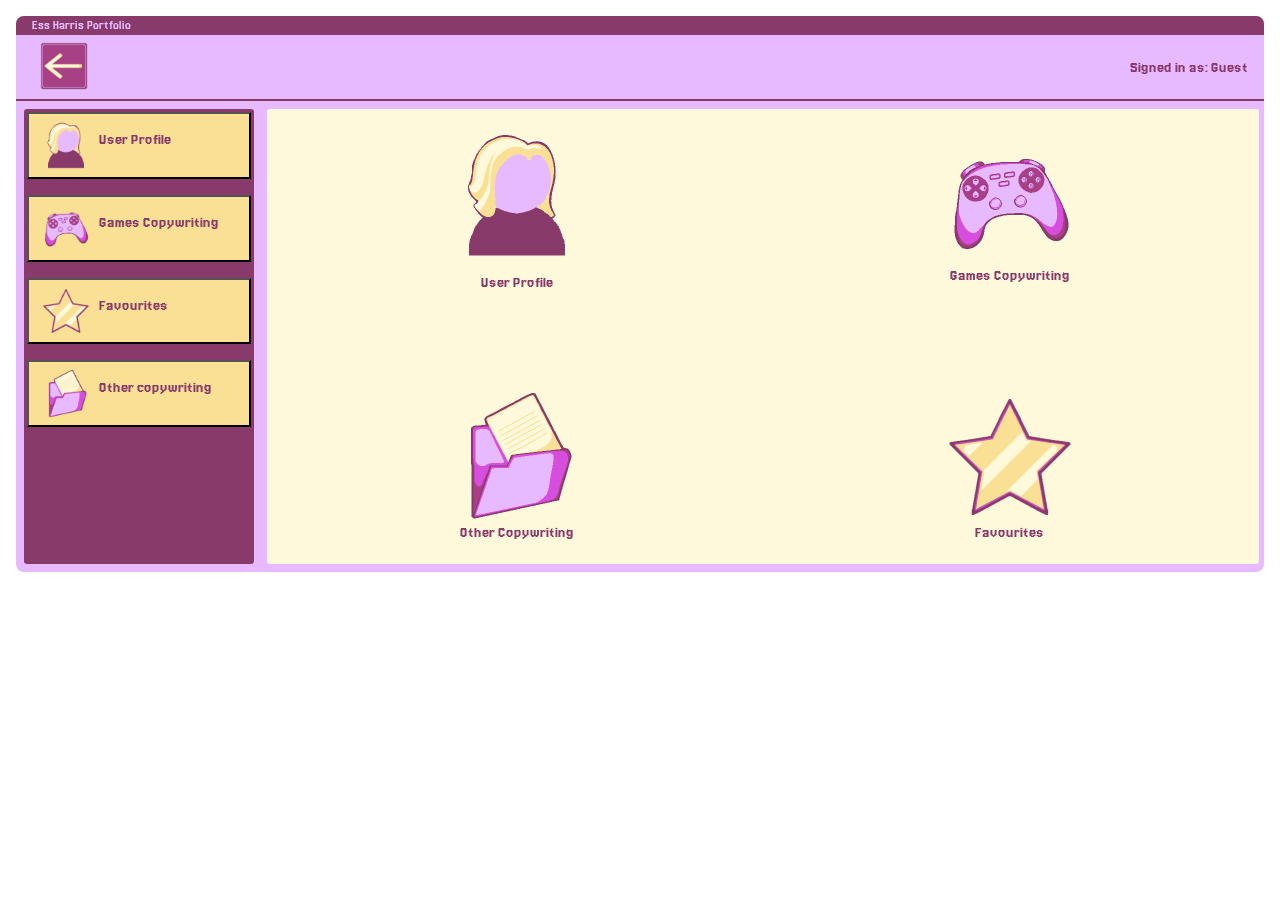
<file: index.html>
<!DOCTYPE html>
<html lang="en">

<head>
    <meta charset="UTF-8">
    <meta name="viewport" content="width=device-width, initial-scale=1.0">
    <link rel="stylesheet" href="desktopStyle.css">
    <script src="script.js"> </script>
</head>

<body>
    <div id="other-carousel-overlay">
        <button class="x-button" onclick="closeotherCarousel()"><img src="x-button.png" /></button>
        <ul id="carousel-wrapper">
            <li class="carousel-item" data-accName="Item 1">
                <div class="carousel-img">
                    <img src="windscribe.png" />
                </div>
                <div class="carousel-text">
                    <h1>Windscribe Email Copywriting</h1>
                    <h2>Brief:</h2>
                    <p>Take on Windscribe’s distinctive tone of voice and write a welcome email for someone who has just
                        subscribed to its mailing list. This is not necessarily someone who has purchased a Windscribe
                        plan. They have simply entered their email address and agreed to hear more from the brand. <br>
                        Your email should: <br>
                        ● Welcome the reader to Windscribe’s mailing list. <br>
                        ● Introduce the brand’s personality. <br>
                        ● Give them a taste of the strange, funny emails they can expect. <br>
                        ● Make them feel pleased—or slightly concerned—that they subscribed. <br>
                        ● Include a clear call to action encouraging them to explore Windscribe or download the VPN.
                    </p>
                    <h2>Tone of Voice:</h2>
                    <p>Your copy should feel:
                        ● Funny <br>
                        ● Tongue-in-cheek<br>
                        ● Irreverent <br>
                        ● Self-aware <br>
                        ● Slightly unhinged<br>
                        ● Direct and conversational<br>
                        ● Unexpectedly honest <br>
                        ● Anti-corporate <br>
                        Windscribe can tease the reader, make jokes about surveillance or
                        acknowledge that this is a marketing email. <br>
                        However, do not rely entirely on random humour. The email should still
                        clearly communicate what Windscribe does and give the reader a
                        reason to engage with the brand.</p>
                </div>
            </li>
            <li class="carousel-item" data-accName="Item 2">
                <div class="carousel-img">
                    <img src="wiki.jpeg" />
                </div>
                <div class="carousel-text">
                    <h1>Games Wiki editing</h1>
                    <p>I edit wiki pages for some of my current favourite games. </br>
                        My focus is usually on grammar and readability, but I also help with general formatting, such as
                        creating and editing templates and widgets. </p>
                </div>
            </li>
        </ul>
    </div>
    <div id="favourites-carousel-overlay">
        <button class="x-button" onclick="closefavCarousel()"><img src="x-button.png" /></button>
        <ul id="carousel-wrapper">
            <li class="carousel-item" data-accName="Item 1">
                <div class="carousel-img">
                    <img src="hotfix.jpeg" />
                </div>
                <div class="carousel-text">
                    <h1>HotFix Gaming Substack</h1>
                    <p>I write a monthly Substack, where I cover affordable indie games. </br>
                        I balance a humourous tone of voice with a nuanced and detailed perspective that provides
                        readers with a valuable insight into the titles.
                </div>
            </li>
            <li class="carousel-item" data-accName="Item 2">
                <div class="carousel-img">
                    <img src="wiki.jpeg" />
                </div>
                <div class="carousel-text">
                    <h1>Games Wiki editing</h1>
                    <p>I edit wiki pages for some of my current favourite games. </br>
                        My focus is usually on grammar and readability, but I also help with general formatting, such as
                        creating and editing templates and widgets. </p>
                </div>
            </li>
        </ul>
    </div>
    <div id="copy-carousel-overlay">
        <button class="x-button" onclick="closeCarousel()"><img src="x-button.png" /></button>
        <ul id="carousel-wrapper">
            <li class="carousel-item" data-accName="Item 1">
                <div class="carousel-img">
                    <img src="Baba is You Rewrite the Rules. (1)_page-0001.jpg" />
                </div>
                <div class="carousel-text">
                    <h1>Baba is You Press Release</h1>
                    <h2>Brief:</h2>
                    <p>To create a press release for Baba is You, a puzzle game. It should act as a basis for third
                        party writing
                        regarding the game, such as upcoming release announcements.</p>
                    <h2>Tone of Voice:</h2>
                    <p>- Fun and interesting, but simple and concise.</p>
                    <p>- Attractive to a wide range of individuals, not just a certain type of gamer.</p>
                </div>
            </li>
            <li class="carousel-item" data-accName="Item 2">
                <div class="carousel-img">
                    <img src="airhares.png" />
                </div>
                <div class="carousel-text">
                    <h1>Air Hares Instagram Advert</h1>
                    <h2>Brief:</h2>
                    <p>To create an Instagram post that promotes Air Hares.
                        It should introduce potential new players to the game.
                    </p>
                    <h2>Tone of Voice:</h2>
                    <p>- Earnest, and focusing of theme of non-violence</p>
                    <p>- Family-friendly, but not condescending</p>
                </div>
            </li>
            <li class="carousel-item" data-accName="Item 3">
                <div class="carousel-img">
                    <img src="sonicfullcampaign2.png" />
                </div>
                <div class="carousel-secondary-img">
                    <h1>Sonic the Hedgehog 35th Anniversary Full Campaign</h1>
                    <img src="sonicfullcampaign1.png" />
                </div>
            </li>
            <li class="carousel-item" data-accName="Item 3">
                <div class="carousel-img">
                    <img src="steammicrocopy.png" />
                </div>
                <div class="carousel-text">
                    <h1>Steam Error 404 Microcopies</h1>
                    <h2>Brief:</h2>
                    <p>To write Steam's 404 Error pages, providing useful information while maintaining the brand's tone
                        of voice.</p>
                    <h2>Tone Guidelines:</h2>
                    <p>- Playful but not juvenile </br>
                        - Meta-aware (tech-savviness) </br>
                        - Community-centric </br>
                        - Hint of sarcastic humour</p>
                    <h2>Messaging Strategy:</h2>
                    <p>- Acknowledging the error in an on-brand, gamified way </br>
                        - Use gaming metaphors </br>
                        - Offer actionable next steps </p>
                </div>
            </li>
        </ul>
    </div>
    <div class="main">
        <div class="windowbar">
            <p>Ess Harris Portfolio</p>
        </div>

        <div class="titlebar">
            <button class="back-button" onclick="history.back()"><img src="backbutton.png" /></button>
            <p>Signed in as: Guest</p>
        </div>

        <div class="body">
            <div class="sidebar">
                <div class="sidebarbutton">
                    <button class="sidebarbutton" onclick="navigation.navigate('./aboutme.html')">
                        <img src="person-icon.png" alt="..." />
                        <p>User Profile</p>
                    </button>
                </div>
                <div>
                    <button class="sidebarbutton" onclick="openCarousel()">
                        <img src="gamecontroller.png" alt="..." />
                        <p>Games Copywriting</p>
                    </button>
                </div>
                <div>
                    <button class="sidebarbutton" onclick="openfavCarousel()">
                        <img src="FAVOURITES.png" alt="..." />
                        <p>Favourites</p>
                    </button>
                </div>
                <div>
                    <button class="sidebarbutton" onclick="openotherCarousel()">
                        <img src="copywritingfolder.png" alt="..." />
                        <p>Other copywriting</p>
                    </button>
                </div>
            </div>
            <div class="filepicker">
                <div class="filepicker-item">
                    <a href="aboutme.html"><img src="person-icon.png" alt="..." /> </a>
                    <p>User Profile</p>
                </div>
                <div class="tooltip">Learn more about me!</div>
                <div class="filepicker-item">
                    <button class="regular-button" onclick="openCarousel()">
                        <img src="gamecontroller.png" alt="..." />
                        <p>Games Copywriting</p>
                    </button>
                </div>
                <div class="tooltip">Check out my speculative games writing!</div>
                <div class="filepicker-item">
                    <button class="regular-button" onclick="openotherCarousel()">
                        <img src="copywritingfolder.png" alt="..." />
                        <p>Other Copywriting</p>
                    </button>
                </div>
                <div class="tooltip">Tech, toys and trinkets, oh my!</div>
                <div class="filepicker-item">
                    <button class="regular-button" onclick="openfavCarousel()">
                        <img src="FAVOURITES.png" alt="..." />
                        <p>Favourites</p>
                    </button>
                </div>
                <div class="tooltip">Things that don't really fit into one category, but I'd like to show off!</div>
            </div>
        </div>
    </div>
</body>
</file>
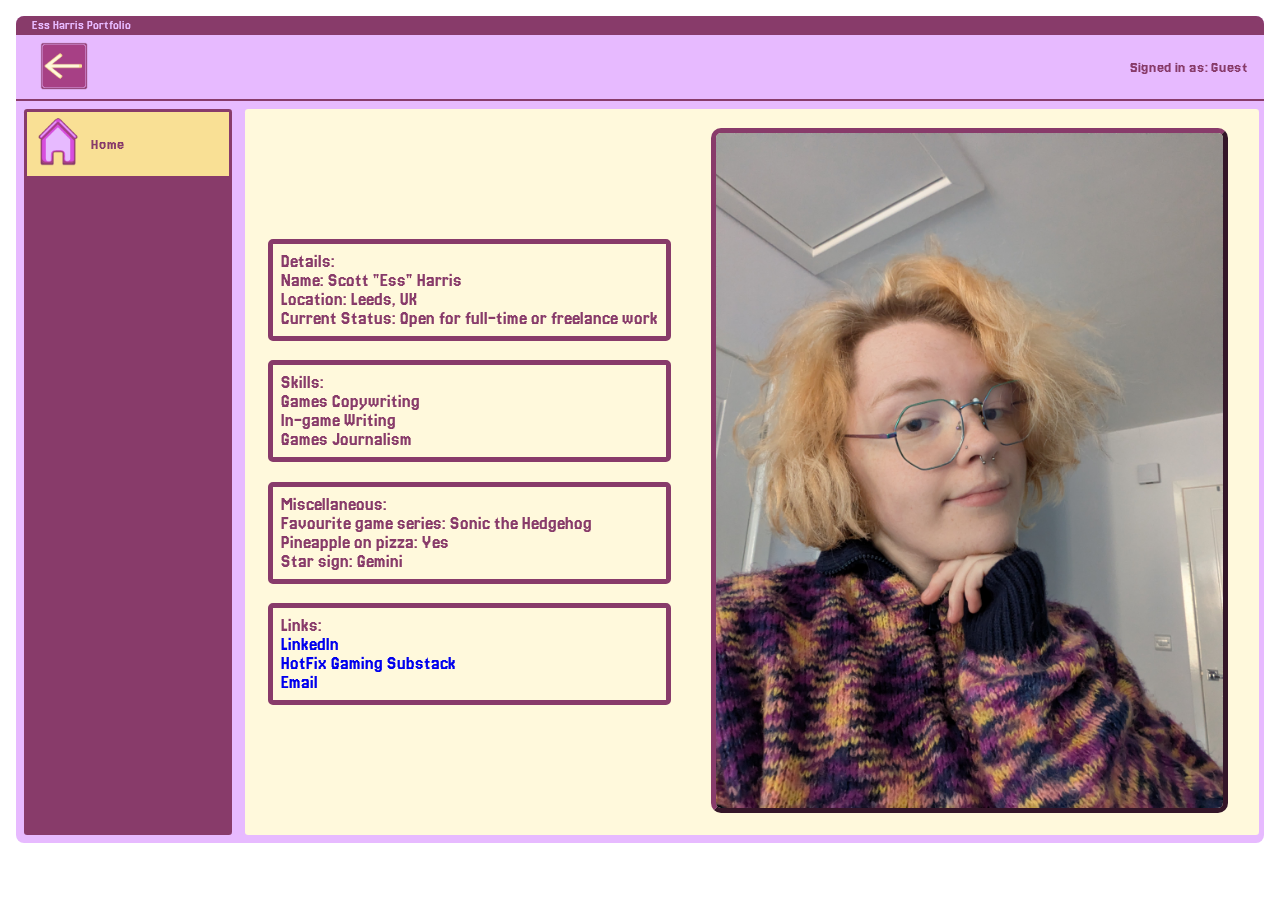
<file: aboutme.html>
<!DOCTYPE html>
<html lang="en">

<head>
    <meta charset="UTF-8">
    <meta name="viewport" content="width=device-width, initial-scale=1.0">
    <link rel="stylesheet" href="desktopStyle.css">
</head>

<body>
    <div class="main">
        <div class="windowbar">
            <div class="windowbar-left">
                <p>Ess Harris Portfolio</p>
            </div>
        </div>

        <div class="titlebar">
            <div class="titlebar-left">
                <button class="back-button" onclick="history.back()"><img src="backbutton.png" /></button>
            </div>
            <div class="titlebar-right">
                <p>Signed in as: Guest</p>
            </div>
        </div>

 <div class="body">
            <div class="sidebar">
                <div class="sidebarbutton">
                    <a href="index.html"><img src="house.png" alt="..."/> </a>
                    <p>Home</p>
                </div>
            </div>


<div class="aboutmeinfo">
    <div>
        <p>Details: 
            <br> Name: Scott "Ess" Harris 
            <br> Location: Leeds, UK
            <br> Current Status: Open for full-time or freelance work </p>
        <p>Skills:
            <br> Games Copywriting
            <br> In-game Writing
            <br> Games Journalism </p>
        <p>Miscellaneous:
            <br> Favourite game series: Sonic the Hedgehog
            <br> Pineapple on pizza: Yes
            <br> Star sign: Gemini
        </p>
        <p>Links:
            <br> <a href="https://www.linkedin.com/in/scott-ess-harris-948099303">LinkedIn</a>
            <br> <a href="https://hotfixgaming.substack.com/">HotFix Gaming Substack</a>
            <br> <a href="mailto:ess.a.ha101@gmail.com">Email</a> 
        </p>
        
    </div>
    <div>
        <img id="selfie" src="goodselfie.jpg">
    </div>





</div>





</body>
</file>
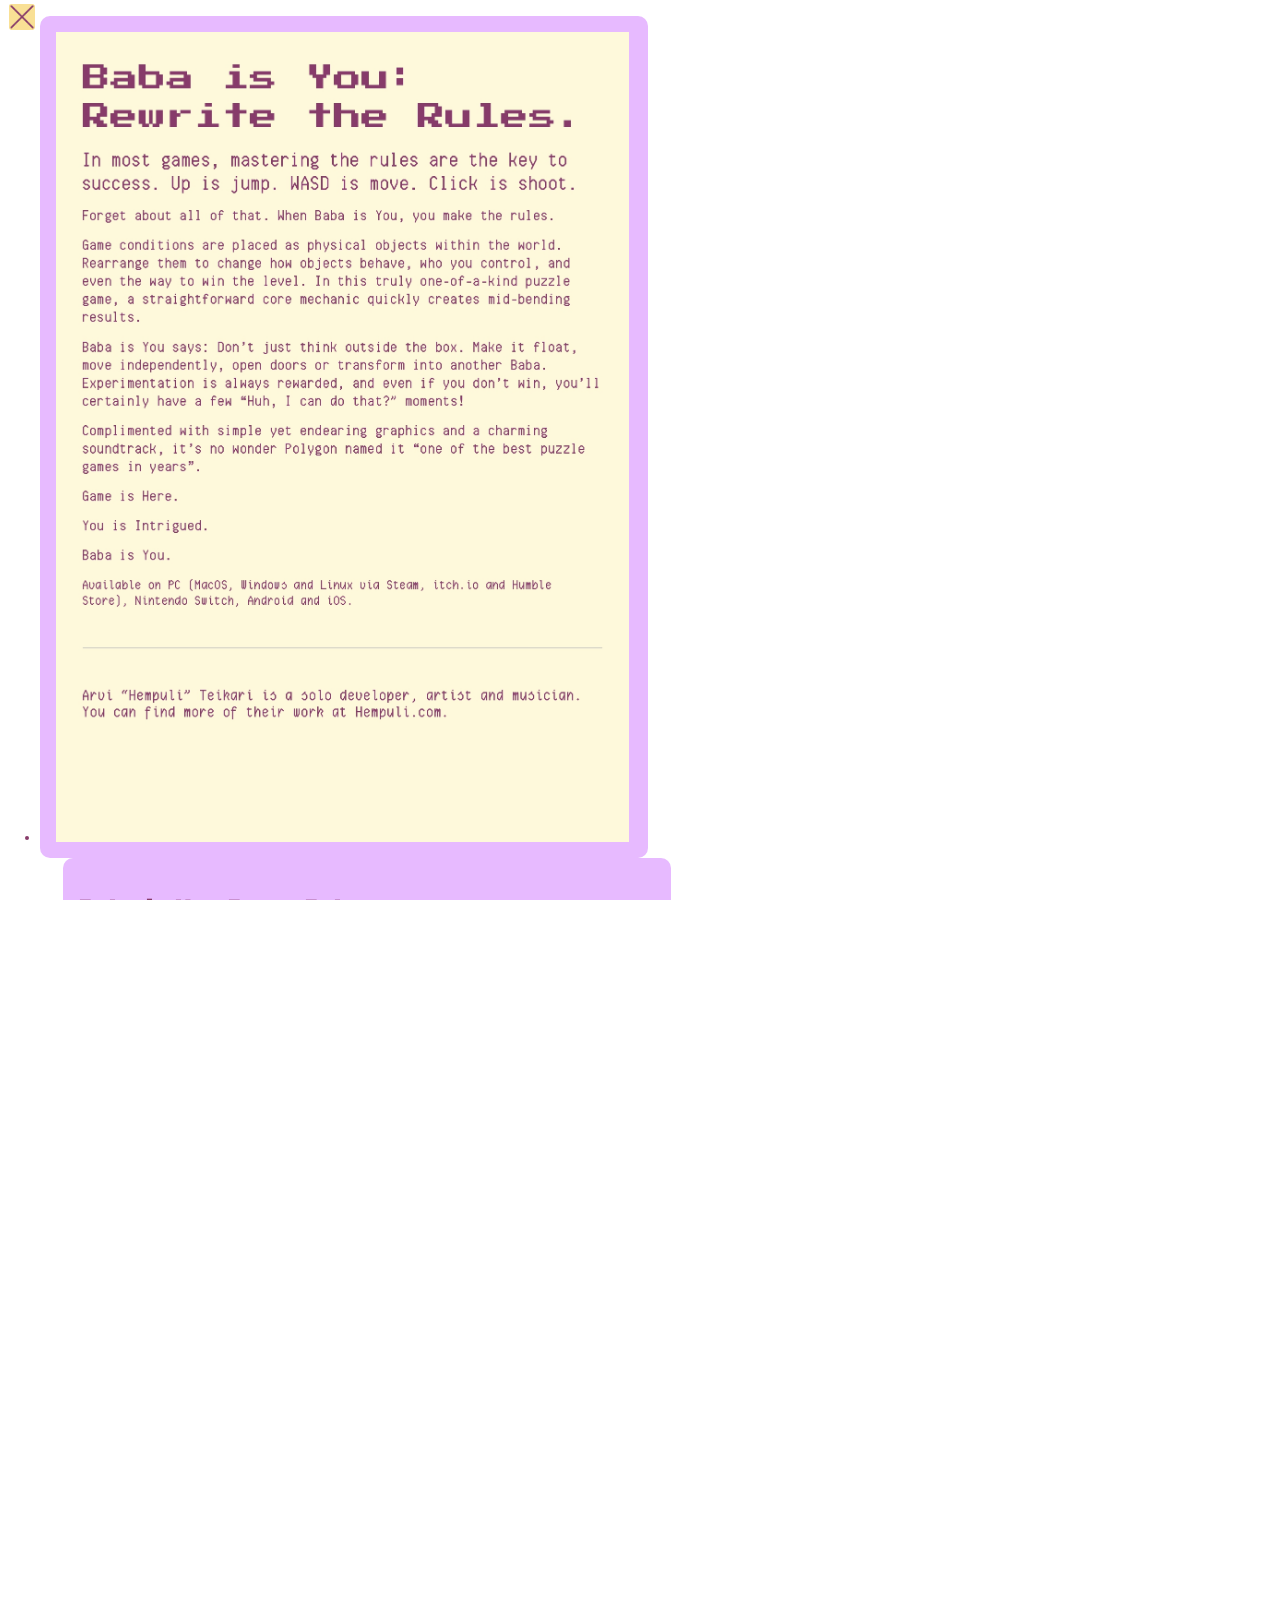
<file: copywriting-folders.html>
<!DOCTYPE html>
<html lang="en">

<head>
    <meta charset="UTF-8">
    <meta name="viewport" content="width=device-width, initial-scale=1.0">
    <link rel="stylesheet" href="desktopStyle.css">
    <script src="script.js"> </script>
</head>

<body>
<div id="carousel-overlay">
<button class="x-button" onclick="closeCarousel()"><img src="x-button.png" /></button>
    <ul class="carousel-wrapper">
        <li class="carousel-item" data-accName="Item 1">
        <div class="carousel-img">
            <img src="Baba is You Rewrite the Rules. (1)_page-0001.jpg" />
        </div>
        <div class="carousel-text">
            <h1>Baba is You Press Release</h1>
            <h2>Brief:</h2>
            <p>To create a press release for Baba is You, a puzzle game. It should act as a basis for third party writing
            regarding the game, such as upcoming release announcements.</p>
            <h2>Tone of Voice:</h2>
            <p>- Fun and interesting, but simple and concise.</p>
            <p>- Attractive to a wide range of individuals, not just a certain type of gamer.</p>
        </div>
        </li>
        <li class="carousel-item" data-accName="Item 2">
        <div class="carousel-img">
            <img src="airhares.png" />
        </div>
        <div class="carousel-text">
            <h1>Air Hares Instagram Advert</h1>
            <h2>Brief:</h2>
            <p>To create an Instagram post that promotes Air Hares. 
            It should introduce potential new players to the game.
            </p>
            <h2>Tone of Voice:</h2>
            <p>- Earnest, and focusing of theme of non-violence</p>
            <p>- Family-friendly, but not condescending</p>
        </div>
        </li>
        <li class="carousel-item" data-accName="Item 3">
            <div class="carousel-img"> 
               <img src="sonicfullcampaign2.png" />
            </div>
            <div class="carousel-secondary-img"> 
                <h1>Sonic the Hedgehog 35th Anniversary Full Campaign</h1>
               <img src="sonicfullcampaign1.png" />
            </div>
        </li>
        <li class="carousel-item" data-accName="Item 3">
        <div class="carousel-img"> 
               <img src="steammicrocopy.png" />
            </div>
            <div class="carousel-text"> 
                <h1>Steam Error 404 Microcopies</h1>
                <h2>Brief:</h2>
                <p>To write Steam's 404 Error pages, providing useful information while maintaining the brand's tone of voice.</p>
                <h2>Tone Guidelines:</h2>
                <p>- Playful but not juvenile </br>
                - Meta-aware (tech-savviness) </br>
                    - Community-centric </br>
                    - Hint of sarcastic humour</p>
                <h2>Messaging Strategy:</h2>
                <p>- Acknowledging the error in an on-brand, gamified way </br>
                - Use gaming metaphors </br>
                    - Offer actionable next steps </p>
            </div>
        </li>
    </ul>
</div>
    <div class="main">
        <div class="windowbar">
            <p>Ess Harris Portfolio</p>
        </div>

        <div class="titlebar">
            <button class="back-button" onclick="history.back()"><img src="backbutton.png" /></button>
            <p>Signed in as: Guest</p>
        </div>

        <div class="body">
            <div class="sidebar">
                <div class="sidebarbutton">
                    <a href="index.html"><img src="house.png" alt="..."/> </a>
                    <p>Home</p>
                </div>
                <div class="sidebarbutton">
                    <a href="aboutme.html"><img src="person-icon.png" alt="..."/> </a>
                    <p>User Profile</p>
                </div>
                <div class="sidebarbutton">
                     <img src="palette.png" alt="..."/>
                    <p>Art</p>
                </div>
                <div class="sidebarbutton">
                     <img src="FAVOURITES.png" alt="..."/>
                    <p>Favourites</p>
                </div>
            </div>

            <div class="filepicker">
                <div class="filepicker-item">
                    <button class="regular-button" onclick="openCarousel()">
                        <img src="gamecontroller.png" alt="..." />
                        <p>Games Copywriting</p>
                        </button>
                </div>
                <div class="filepicker-item">
                    <a href="copywriting.html"><img src="copywritingfolder.png" alt="..." /> </a>
                    <p>Other Copywriting</p>
                </div>
            </div>
        </div>
    </div>
</body>
</file>
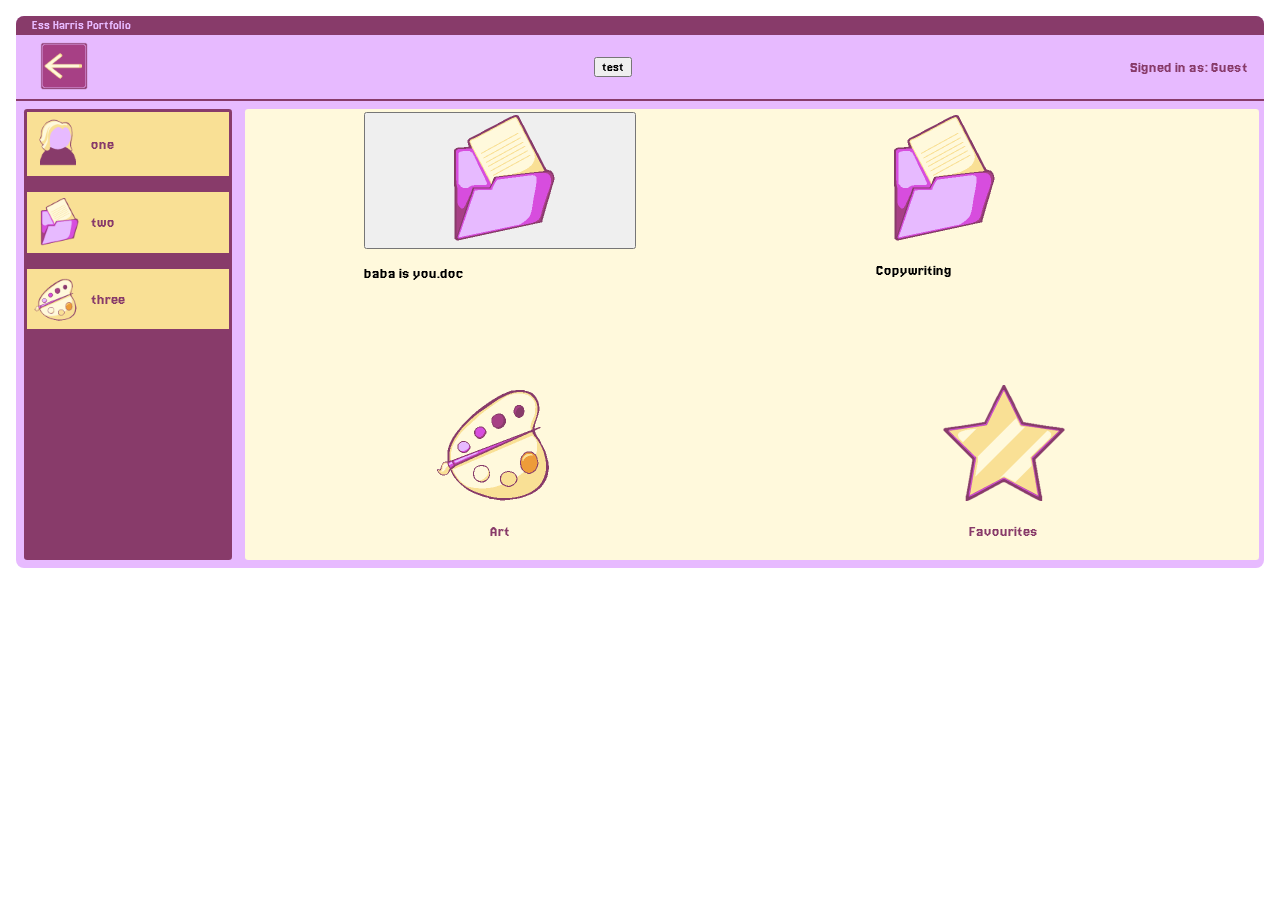
<file: copywriting-items.html>
<!DOCTYPE html>
<html lang="en">

<head>
    <meta charset="UTF-8">
    <meta name="viewport" content="width=device-width, initial-scale=1.0">
    <link rel="stylesheet" href="desktopStyle.css">
</head>

<body>
    <div class="main">
        <div class="windowbar">
            <p>Ess Harris Portfolio</p>
        </div>

        <div class="titlebar">
            <button class="back-button" onclick="history.back()"><img src="backbutton.png" /></button>
            <button class="test" onclick="window.open('copywriting.html', '_self')"> test </button>
            <p>Signed in as: Guest</p>
        </div>

        <div class="body">
            <div class="sidebar">
                <div class="sidebarbutton">
                    <a href=""><img src="person-icon.png" alt="..."/> </a>
                    <p>one</p>
                </div>
                <div class="sidebarbutton">
                    <img src="copywritingfolder.png" alt="..."/>
                    <p>two</p>
                </div>
                <div class="sidebarbutton">
                     <img src="palette.png" alt="..."/>
                    <p>three</p>
                </div>
            </div>


            <div class="filepicker">
                <div class="filepicker-item, test1">
                    <button class="go-to-carousel" onclick="window.open('copywriting.html', '_')"> <img src="copywritingfolder.png" /> </button>
                    <p>baba is you.doc</p>
                </div>
                <div class="filepicker-item, test1">
                    <a href="copywriting.html"><img src="copywritingfolder.png" alt="..." /> </a>
                    <p>Copywriting</p>
                </div>
                <div class="filepicker-item">
                    <a href="art.html"><img src="palette.png" alt="..." /> </a>
                    <p>Art</p>
                    </div>
                <div class="filepicker-item">
                    <a href="favourites.html"><img src="FAVOURITES.png" alt="..." /> </a>
                    <p>Favourites</p>
                    </div>
            </div>
        </div>
    </div>
</body>
</file>
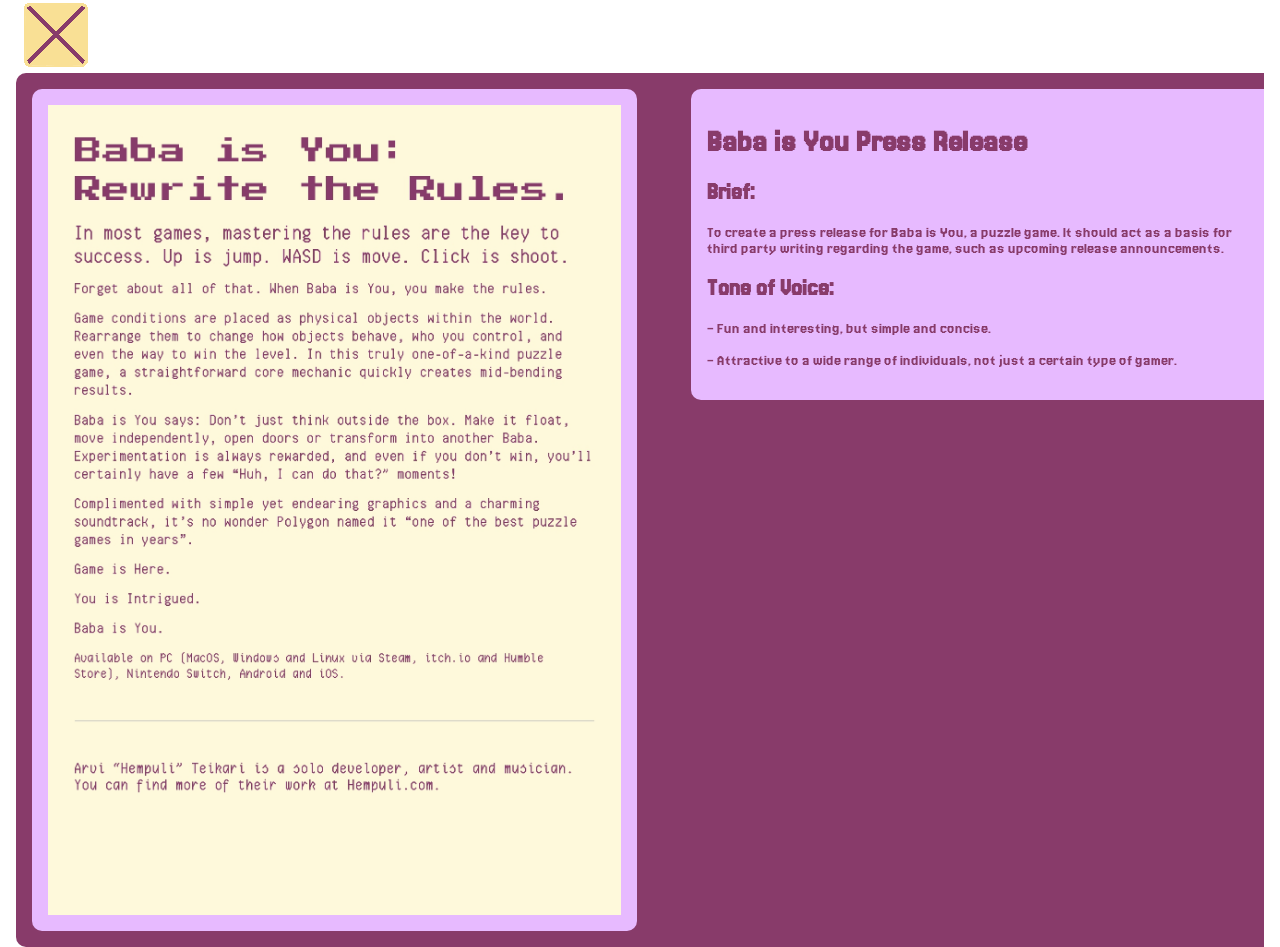
<file: copywriting.html>
<!DOCTYPE html>
<html lang="en">

<head>
  <meta charset="UTF-8">
  <meta name="viewport" content="width=device-width, initial-scale=1.0">
  <link rel="stylesheet" href="carousel.css">
</head>

<body>
  <div id="carousel-overlay">
  <button class="x-button" onclick="window.history.back()"> <img src="x-button.png" /></button>
  <ul class="carousel-wrapper">
    <li class="carousel-item" data-accName="Item 1">
      <div class="carousel-img">
        <img src="Baba is You Rewrite the Rules. (1)_page-0001.jpg" />
      </div>
      <div class="carousel-text">
        <h1>Baba is You Press Release</h1>
        <h2>Brief:</h2>
        <p>To create a press release for Baba is You, a puzzle game. It should act as a basis for third party writing
          regarding the game, such as upcoming release announcements.</p>
        <h2>Tone of Voice:</h2>
        <p>- Fun and interesting, but simple and concise.</p>
        <p>- Attractive to a wide range of individuals, not just a certain type of gamer.</p>
      </div>
    </li>
    <li class="carousel-item" data-accName="Item 2">
      <div class="carousel-img">
        <img src="airhares.png" />
      </div>
      <div class="carousel-text">
        <h1>Air Hares Instagram Advert</h1>
        <h2>Brief:</h2>
        <p>To create an Instagram post that promotes Air Hares. 
          It should introduce potential new players to the game.
        </p>
        <h2>Tone of Voice:</h2>
        <p>- Earnest, and focusing of theme of non-violence</p>
        <p>- Family-friendly, but not condescending</p>
      </div>
    </li>
    <li class="carousel-item" data-accName="Item 3">
      <h2>Page 3</h2>
    </li>
    <li class="carousel-item" data-accName="Item 4">
      <h2>Page 4</h2>
    </li>
  </ul>
</div>
  
</body>
</file>
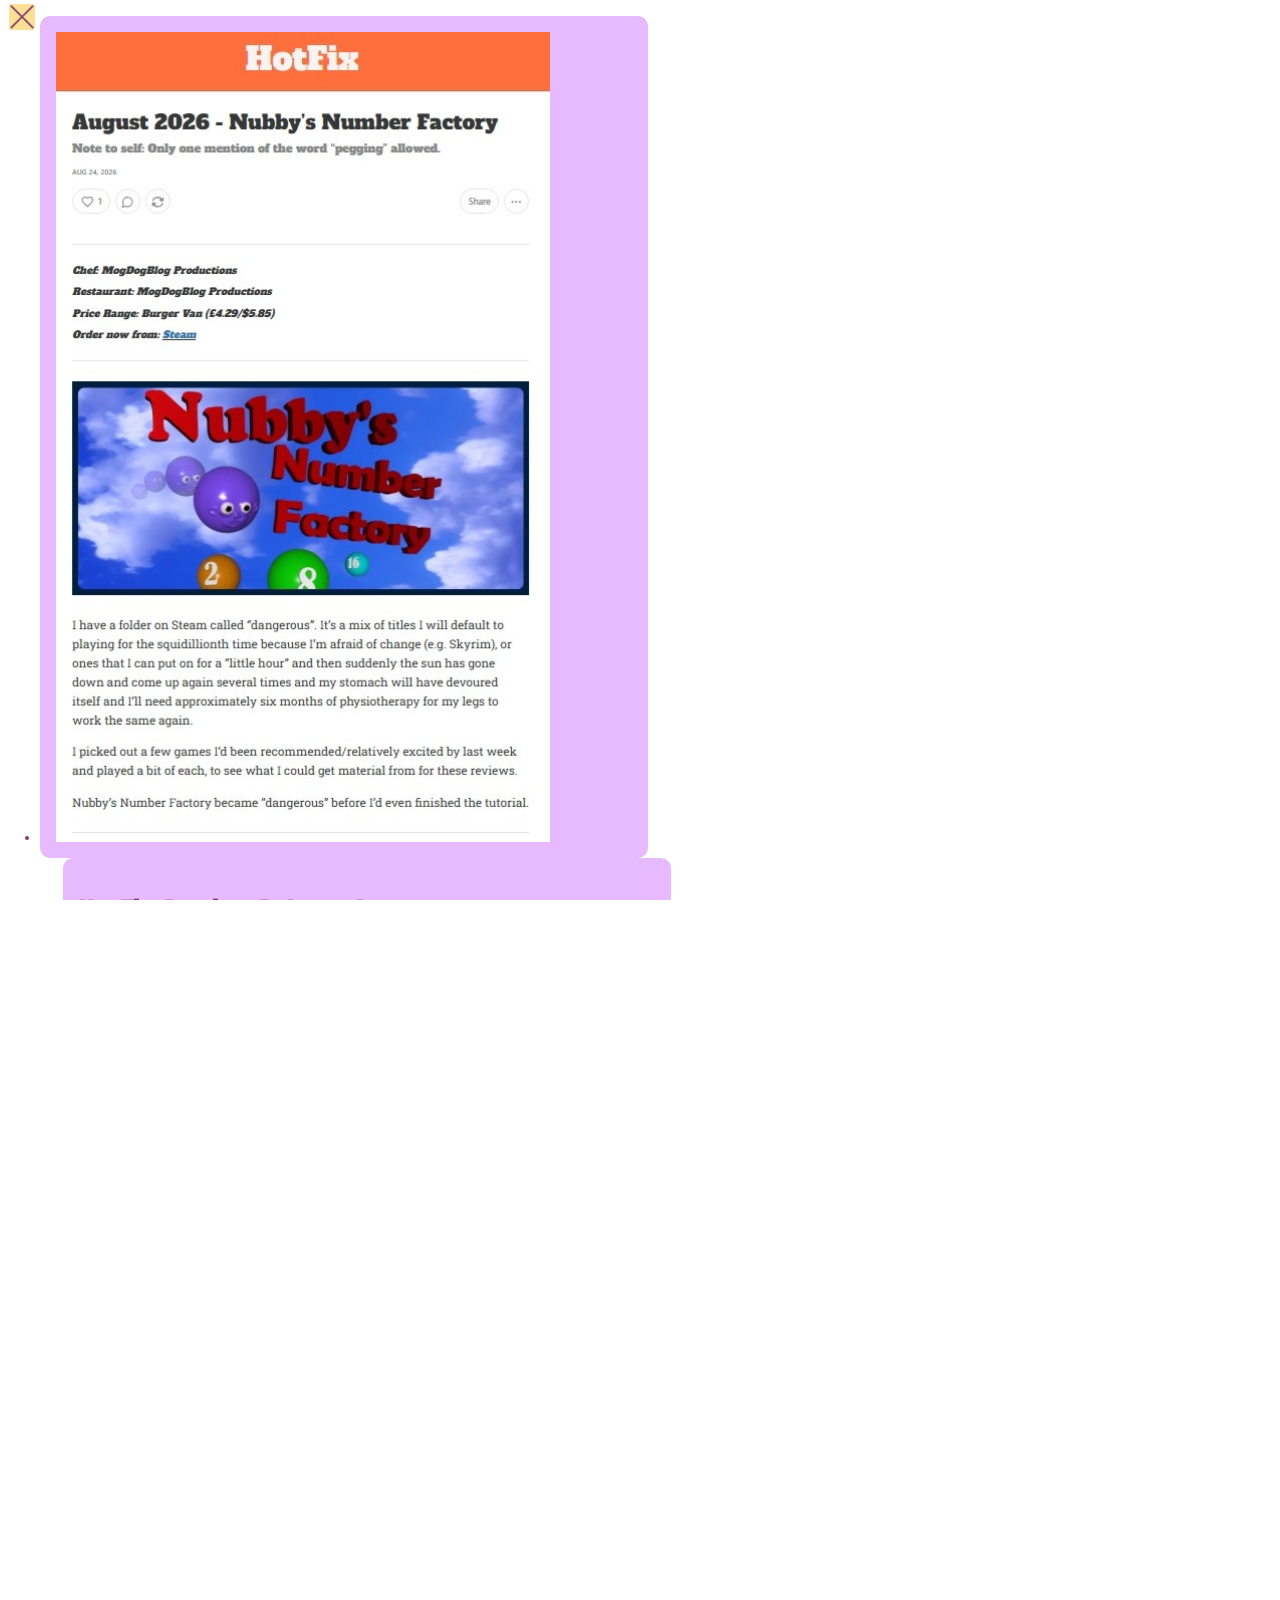
<file: favourites.html>
<!DOCTYPE html>
<html lang="en">

<head>
    <meta charset="UTF-8">
    <meta name="viewport" content="width=device-width, initial-scale=1.0">
    <link rel="stylesheet" href="desktopStyle.css">
    <script src="script.js"> </script>
</head>

<body>
<div id="carousel-overlay">
<button class="x-button" onclick="closeCarousel()"><img src="x-button.png" /></button>
    <ul class="carousel-wrapper">
        <li class="carousel-item" data-accName="Item 1">
        <div class="carousel-img">
            <img src="hotfix.jpeg" />
        </div>
        <div class="carousel-text">
            <h1>HotFix Gaming Substack</h1>
            <p>I write a monthly Substack, where I cover affordable indie games. </br>
                I balance a humourous tone of voice with a nuanced and detailed perspective that provides readers with a valuable insight into the titles.
        </div>
        </li>
        <li class="carousel-item" data-accName="Item 2">
        <div class="carousel-img">
            <img src="wiki.jpeg" />
        </div>
        <div class="carousel-text">
            <h1>Games Wiki editing</h1>
            <p>I edit wiki pages for some of my current favourite games. </br>
                My focus is usually on grammar and readability, but I also help with general formatting, such as creating and editing templates and widgets. </p>
        </div>
        </li>
    </ul>
</div>
    <div class="main">
        <div class="windowbar">
            <p>Ess Harris Portfolio</p>
        </div>

        <div class="titlebar">
            <button class="back-button" onclick="history.back()"><img src="backbutton.png" /></button>
            <p>Signed in as: Guest</p>
        </div>

        <div class="body">
            <div class="sidebar">
                <div class="sidebarbutton">
                    <a href="index.html"><img src="house.png" alt="..."/> </a>
                    <p>Home</p>
                </div>
                <div class="sidebarbutton">
                    <a href="aboutme.html"><img src="person-icon.png" alt="..."/> </a>
                    <p>User Profile</p>
                </div>
                <div class="sidebarbutton">
                     <img src="copywritingfolder.png" alt="..."/>
                    <p>Copywriting</p>
                </div>
                <div class="sidebarbutton">
                     <img src="palette.png" alt="..."/>
                    <p>Art</p>
                </div>
                
            </div>

            <div class="filepicker">
                <div class="filepicker-item">
                    <button class="regular-button" onclick="openCarousel()">
                        <img src="gamecontroller.png" alt="..." />
                        <p>Current projects</p>
                    </button>
                </div>
            </div>
        </div>
    </div>
</body>
</file>
<file: desktopStyle.css>
@import url('https://fonts.googleapis.com/css2?family=Jersey+20&display=swap');

.jersey-20-regular {
    font-family: "Jersey 20", sans-serif;
    font-weight: 400;
    font-style: normal;
}

button {
    font-family: inherit;
}

body {
    font-family: "Jersey 20";
    color: #883b6a;
}

.wrap {
    margin: 1rem;
}

.regular-button {
    background-color: transparent;
    border-color: transparent;
    font-family: inherit;
    font-size: inherit;
}

.sidebarbutton:hover {
    background-color: #fff9dc;
    text-decoration: underline;
    cursor: pointer;
}

.filepicker-item {
    background-color: transparent;
    border-color: transparent;
    border-radius: 10px;
    font-family: inherit;
    font-size: inherit;
    padding: 5px;
    margin: inherit;
    gap: 1rem;
    border: solid 5px transparent;
}

.filepicker-item:hover {
    border: solid 5px #883b6a;
    animation-delay: 0.2s;
    animation: pulse 2s infinite;
}

@keyframes pulse {

    0%,
    100% {
        border-color: #883b6a;
    }

    33% {
        border-color: #e7baff;
    }

    66% {
        border-color: #a74085;
    }
}

.tooltip {
    display: none;
    position: fixed;
    top: 50vh;
    right: 2vw;
    align-items: bottom;
    justify-content: right;
    max-width: 10vw;
    background-color: #e7baff;
    padding: 1rem;
    border-radius: 5px;
}

.filepicker-item:hover+.tooltip {
    display: block;
    color: rebeccapurple;
}

main.p {
    margin: 0.5rem;
    padding: 0.5rem;
    white-space: nowrap;
    overflow: hidden;
    text-overflow: ellipsis;
}

.back-button {
    background-color: transparent;
    border-color: transparent;
}

.x-button {
    background-color: transparent;
    border-color: transparent;
    top: 1px;
    left: 1px;
    z-index: 1000;
    position: absolute;
}

.x-button img {
    max-width: 2vw;
    padding: 0;
    margin: 0;
    justify-items: left;
    display: block;
}



.titlebar img {
    width: 3rem;
    padding: 0;
    margin: 0;
}

html,
body {
    margin: 0;
    overflow: hidden;
    height: 100%;
    width: 100%;
    font-family: "Jersey 20";
    color: transparent;
    text-overflow: ellipsis;
    white-space: inherit;
}

.main {
    margin: 1rem;
    display: flex;
    flex-direction: column;
    width: auto;
    background-color: #e7baff;
    border-radius: .5rem;
    overflow: hidden;
}

.windowbar {
    font-size: small;
    display: flex;
    justify-content: space-between;
    align-items: center;
    padding: 0.2rem 1rem;
    background-color: #883b6a;

}

.windowbar p {
    color: #e7baff;
    margin: 0;
}

.windowbar img {
    max-height: 1.2rem;
    padding: .5rem 0;
}

button:hover {
    cursor: pointer;
}

.titlebar {
    display: flex;
    align-items: center;
    justify-content: space-between;
    padding: 0.2rem 1rem;
    border-bottom: 2px solid #883b6a;
    color: #883b6a;
    background-color: #e7baff;
}

.titlebar p {
    margin: 0;
}

.body {
    display: flex;
}

a {
    text-decoration: none;
}

a:hover {
    text-decoration-color: #883b6a;
}


.sidebar {
    display: flex;
    flex-direction: column;
    margin: .5rem;
    padding: 0.2rem;
    width: 20%;
    row-gap: 1rem;
    border-radius: .2rem;
    background-color: #883b6a;
}

.sidebarbutton a {
    display: inherit;
    justify-content: start;
    text-decoration: none;
    display: inherit;
    all: unset;
    /* padding-right: 0.8rem;
    margin-left: 0.2rem;
    margin-right: 0.8rem; */
}

.sidebarbutton {
    display: flex;
    flex-direction: row;
    background-color: #f9e095;
    align-content: center;
    text-decoration: none;
    width: 100%;
}

.sidebarbutton p {
    color: #883b6a;
    margin-left: 0.2rem;
    margin-right: 1.5rem;
    align-content: center;
    justify-content: start;
    overflow: hidden;
    text-overflow: ellipsis;
    white-space: nowrap;
    font: inherit;
    font-size: medium;
    padding: 0;
}

.sidebarbutton img {
    aspect-ratio: initial;
    width: 3rem;
    height: 3rem;
    margin: 0.4rem;

}

.filepicker {
    display: grid;
    align-items: center;
    justify-items: center;
    width: 100%;
    grid-template-columns: 50% 50%;
    background-color: #fff9dc;
    color: black;
    row-gap: 4rem;
    margin: 0.5rem 0.3rem;

    padding: 0.2rem;
    border-radius: 0.2rem;
}

.filepicker-item a {
    display: inline-flex;
    align-items: center;
    justify-content: center;
    padding-bottom: 1rem;


}

.filepicker img {
    aspect-ratio: inherit;
    max-width: 50%;
    height: auto;
    justify-content: center;
}

.filepicker-item {
    display: flex;
    flex-direction: column;
    align-items: center;
    justify-content: center;
    row-gap: 0;
    text-overflow: ellipsis;
    overflow: hidden;
}

.filepicker-item p {
    margin: 0;
    padding: 0;
    color: #883b6a;
    text-overflow: ellipsis;
    overflow: hidden;
    white-space: nowrap;
}

.aboutmeinfo {
    display: flex;
    flex-direction: row;
    flex-grow: 100%;
    align-items: center;
    justify-content: space-around;
    width: 100%;
    background-color: #fff9dc;
    color: #883b6a;
    row-gap: 4rem;
    margin: 0.5rem 0.3rem;
    padding: 0.2rem;
    border-radius: 0.2rem;
}

h2 {
    margin-bottom: 0.2rem;
    margin-top: 0.5rem;
}

.aboutmeinfo p {
    max-width: 100%;
    margin-left: 0.5rem;
    flex: 1 1 0;
    padding: 0.5rem;
    font-size: larger;
    border: 5px solid #883b6a;
    border-radius: 5px;
}

#selfie {
    max-height: 75vh;
    width: auto;
    border-radius: 10px;
    border: 5px outset #883b6a;
    margin: 1rem;
}



/* carousel stuff */

#copy-carousel-overlay,
#favourites-carousel-overlay, #other-carousel-overlay {
    display: none;
    position: fixed;
    inset: 0;
    z-index: 999;
    align-items: center;
    justify-content: center;

    background: rgba(0, 0, 0, 0.6);
}

#copy-carousel-overlay.open,
#favourites-carousel-overlay.open, #other-carousel-overlay.open {
    display: flex;
}

#carousel-wrapper {
    width: 95vw;
    height: 100%;
    padding: 0;
    display: flex;
    overflow-x: scroll;
    scrollbar-width: none;
    scroll-snap-type: x mandatory;
    scroll-behavior: smooth;
    border-radius: 10px;
    position: relative;

}

#carousel-wrapper li {
    list-style-type: none;
    background-color: #883b6a;
    padding: 0.5rem;
    display: flex;
    margin: 0 2vw;
    flex: 0 0 calc(100% - 2vw);
    align-content: center;
    border-radius: 10px;
    justify-content: space-around;
    scroll-snap-align: center;
}


.carousel-img {
    padding: 1rem;
    max-width: 45vw;
    max-height: 90vh;
    background-color: #e7baff;
    border-radius: 10px;
    object-fit: cover;
    align-items: center;
    justify-content: center;
    margin-right: 2.5vw;

}

.carousel-secondary-img {
    padding: 1rem 1rem;
    max-width: 60vw;
    max-height: 90vh;
    background-color: #e7baff;
    border-radius: 10px;
    object-fit: cover;
    align-items: flex-start;

    margin-left: 2.5vw;

}

.carousel-secondary-img img {
    max-width: 45vw;
    max-height: 75vh;
    aspect-ratio: initial;
    object-fit: contain;
    justify-content: center;
    align-items: flex-start;
}

.carousel-img img {
    max-width: 45vw;
    height: 90vh;
    aspect-ratio: initial;
    object-fit: contain;
    justify-content: center;
}

.carousel-text {
    max-width: 45vw;
    height: fit-content;
    max-height: 90vh;
    background-color: #e7baff;
    border-radius: 10px;
    object-fit: cover;
    align-items: flex-start;
    justify-content: space-around;
    margin-left: 2.5vh;
    padding: 1rem;

}

body {
    font-family: "Jersey 20";
    color: #883b6a;
    background-color: transparent;
}

ul {
    anchor-name: --my-carousel;
    align-items: center;
}

ul::scroll-button(*) {
    position: absolute;
    position-anchor: --my-carousel;
}



ul::scroll-button(left) {
    content: "◄" / "Previous";
    left: calc(anchor(left) - 2vw);
    bottom: calc(anchor(bottom) + 50vh);
}

ul::scroll-button(right) {
    content: "►" / "Next";
    left: calc(anchor(right));
    bottom: calc(anchor(bottom) + 50vh);
}

/* about me */






/*
ul::scroll-button(left) {
    content: "";
    background-color: transparent;
    border: none;
    background: url("leftbutton.png") no-repeat 0 0;
    background-size: 100%;
    width: 6rem;
    height: 6rem;
    left: calc(anchor(left) - 4rem);
}


/*
ul::scroll-button(right) {
    content: "";
    background-color: transparent;
    border: none;
    background: url("rightbutton.png") no-repeat 0 0;
    background-size: 100%;
    width: 6rem;
    height: 6rem;
    right: calc(anchor(right));
}
</file>
<file: carousel.css>
@import url('https://fonts.googleapis.com/css2?family=Jersey+20&display=swap');
.jersey-20-regular {
    font-family: "Jersey 20", sans-serif;
    font-weight: 400;
    font-style: normal;
}

body {
    padding: 0 1rem;
    margin: 0;
    justify-items: center;
}

button {
    background-color: transparent;
    border-color: transparent;
}
ul {
  width: 100%;
  height: 100%;
  padding: 0;
  margin: 0;
  display: flex;
  gap: 4vw;
  overflow-x: scroll;
  scroll-snap-type: x mandatory;
  scroll-snap-align: center;
  
}


li {
  list-style-type: none;
  background-color: #883b6a;
  padding: 0;
  display: flex;
  flex: 0 0 100%;
  align-self: center;
  border-radius: 10px;
  padding: 1rem;

}


.carousel-img {
    padding: 1rem;
    max-width: 45vw;
    max-height: 90vh;
    background-color: #e7baff;
    border-radius: 10px;
    object-fit: cover;
    align-items: center;
    justify-self: center;
    margin-right: 2.5vw;
    
}

.carousel-img img {
    max-width: 45vw;
    height: 90vh;
    aspect-ratio: initial;
    object-fit: contain;
    justify-content: center;
}

.carousel-text {
    max-width: 45vw;
    height:fit-content;
    max-height: 90vh;
    background-color: #e7baff;
    border-radius: 10px;
    object-fit: cover;
    align-items: flex-start;
    justify-self: right;
    margin-left: 2.5vh;
    padding: 1rem;
    
}

body {
    font-family: "Jersey 20";
    color: #883b6a;
}

ul {
    anchor-name: --my-carousel;
    align-items: center;
}

ul::scroll-button(*) {
    position: absolute;
    position-anchor: --my-carousel;
}

ul::scroll-button(left) {
    content: "◄" / "Previous";
    right: calc(anchor(left));
    bottom: calc(anchor(bottom) + 25%);
}

ul::scroll-button(right) {
    content: "►" / "Next";
    left: calc(anchor(right));
    bottom: calc(anchor(bottom) + 25%); 
} 






























/*
.carousel-wrapper {
    /* padding: 2rem; */
    margin: 0 0rem;
    display: flex;
    gap: 4vw;
    overflow-x: scroll;
    scroll-snap-type: x mandatory;
    width: 90vw;
    height: 90vh;
    align-content: center;
    align-self: center;
    align-items: center;
    max-height: fit-content;
    
}
/*
ul {
    anchor-name: --my-carousel;
    align-items: center;
}

li {
    flex: 0 0 90vw;
    align-items: center;
    max-height: max-content;
    
}

ul::scroll-button(*) {
    position: absolute;
    position-anchor: --my-carousel;
}

/*ul::scroll-button(left) {
    content: "◄" / "Previous";
    right: calc(anchor(left));
    bottom: calc(anchor(bottom) + 25%);
}

ul::scroll-button(right) {
    content: "►" / "Next";
    left: calc(anchor(right));
    bottom: calc(anchor(bottom) + 25%); 
} */
/*
.carousel-item {
    color: black;
    list-style-type: none;
    padding: 1rem;
    scroll-snap-align: center;
    display: flex;
    flex: 0 0 100;
    justify-content: space-around;
    align-items: center;
    padding: 1rem;
    background-color: #883b6a;
    border-radius: 10px;
    margin: 5px;
}


.carousel-img img {
    max-height: 100vh;
    background-color: #e7baff;
}

.carousel-text {
    display: block;
    align-self: start;
    justify-content: left;
   
    
    padding: 1rem;
    background-color: #e7baff;
    border-radius: 10px;
}

.carousel-text h2,
p {
    margin-top: 0;
    margin-bottom: 0.5rem;
    color: #883b6a;
}

.carousel-text h1 {
    margin-top: 0px;
    margin-bottom: 1rem;
    color: #883b6a;
}

ul::scroll-button(*) {
    border: 0;
    font-size: 2rem;
    background: none;
    color: black;
    opacity: 0.7;
    cursor: pointer;
}

ul::scroll-button(*):hover,
ul::scroll-button(*):focus {
    opacity: 1;
}

ul::scroll-button(*):active {
    translate: 1px 1px;
}

ul::scroll-button(*):disabled {
    opacity: 0.2;
    cursor: unset;
}
</file>
